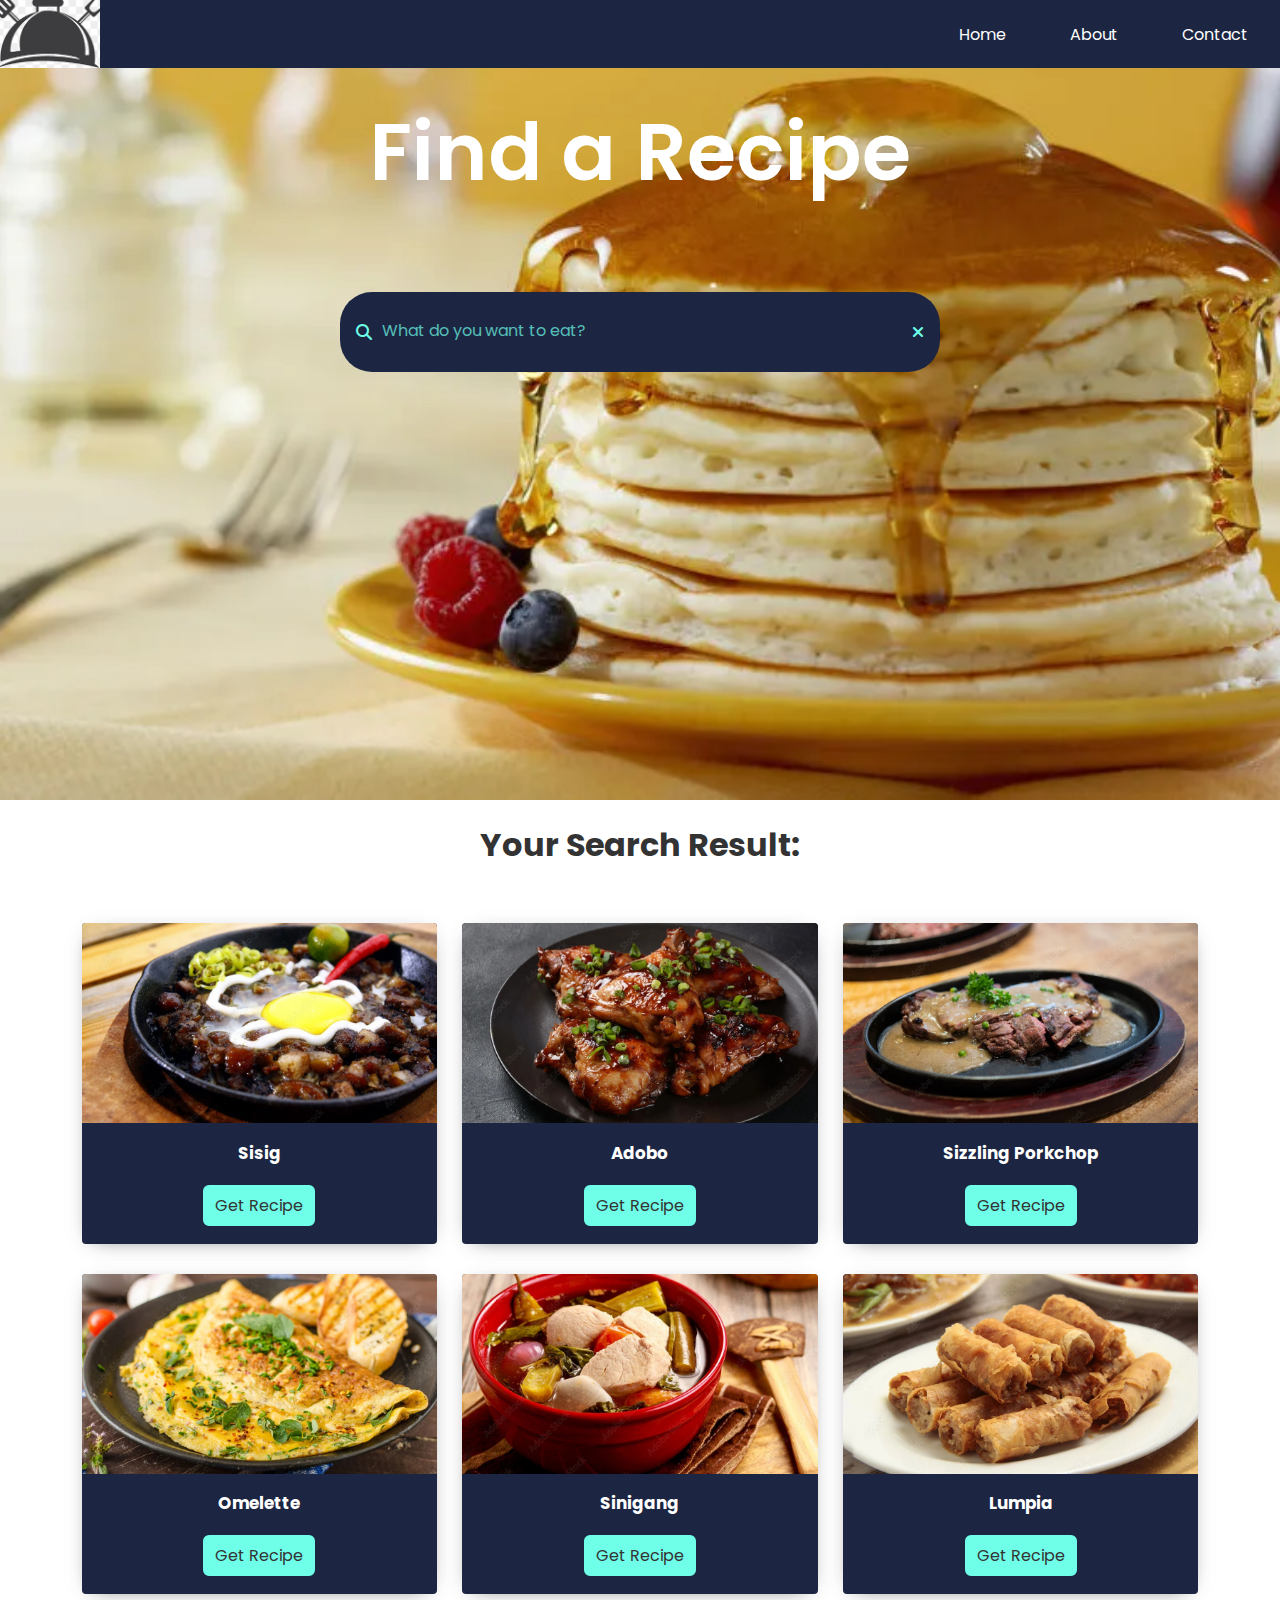
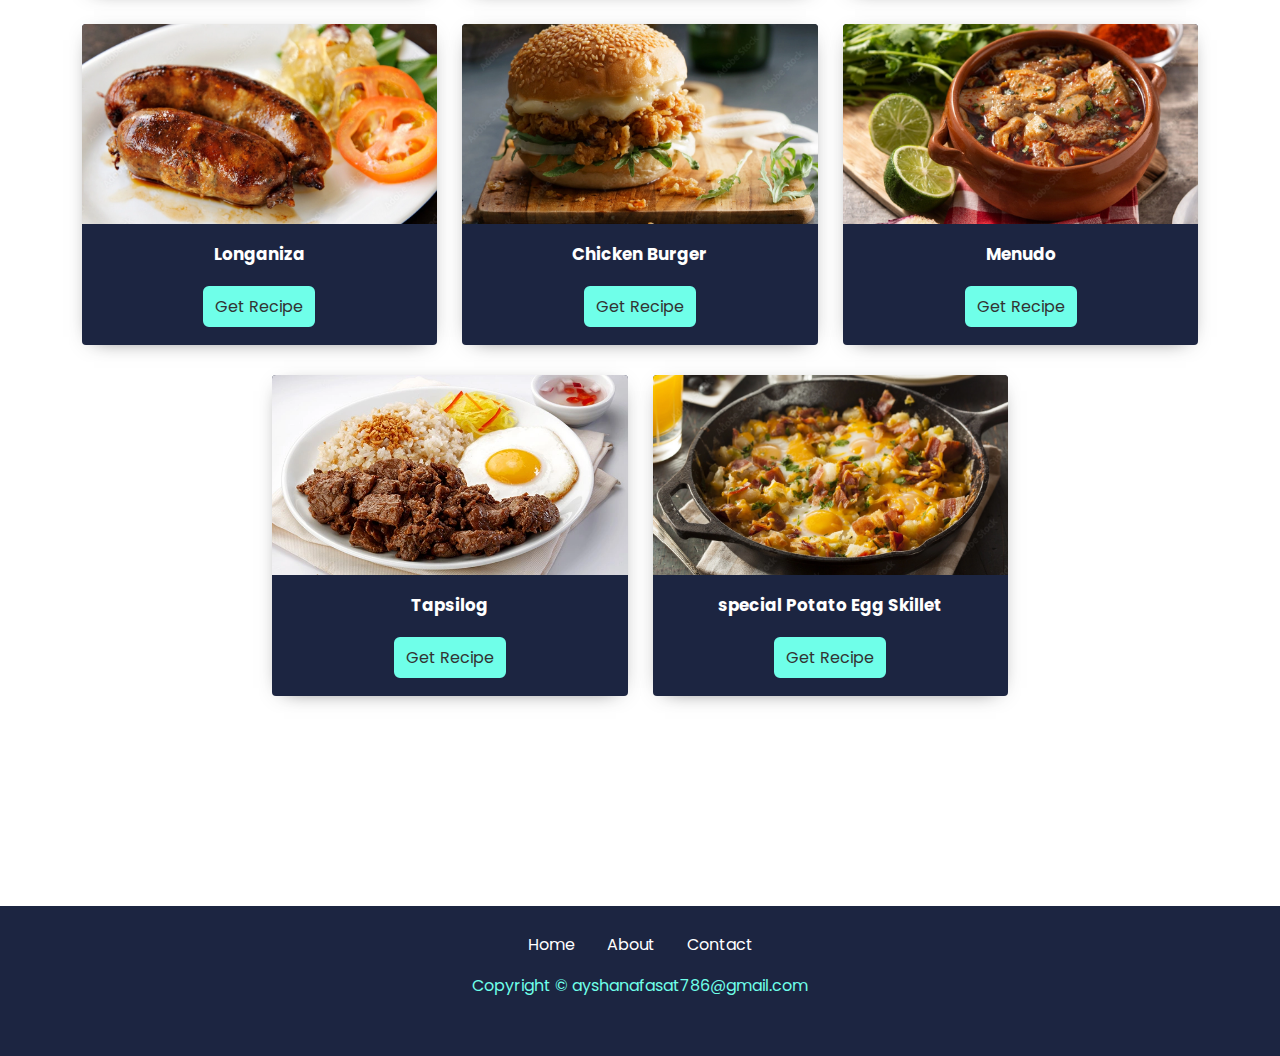
<file: index.html>
<!DOCTYPE html>
<html lang="en">
<head>
    <meta charset="UTF-8">
    <meta http-equiv="X-UA-Compatible" content="IE=edge">
    <meta name="viewport" content="width=device-width, initial-scale=1.0">
    <link rel="shortcut icon" href="./img/RecipeLogo.jpeg" type="image/x-icon">
    <link rel="stylesheet" href="./assets/style.css">
    <link rel="stylesheet" href="https://cdnjs.cloudflare.com/ajax/libs/font-awesome/6.2.0/css/all.min.css">
    <title>Recipe Book</title>
</head>
<body>

    <!--- Navigation Bar -->
    <div class="header">
        <nav class="nav-bar">
            <img src="./img/logo3.1.png" class="brand-name">
            <a href="#" class="hamburger">
                <span class="bar"></span>
                <span class="bar"></span>
                <span class="bar"></span>
            </a>
            <div class="menu-bar">
                <ul>
                    <li><a href="index.html">Home</a></li>
                    <li><a href="about.html">About</a></li>
                    <li><a href="contact.html">Contact</a></li>
                </ul>
            </div>
        </nav>
        <!-- Search Bar -->
        <div class="title">Find a Recipe</div>
        <div class="search-wrapper">
            <div class="fa fa-search"></div>
            <input type="text" name=""  id="search" placeholder="What do you want to eat?" onkeyup="search()">
            <div class="fa fa-times" onclick="clearInput()" ></div>
        </div>
    </div>

    <!-- Search Results -->
        <div class="result">
            <h1>Your Search Result: </h1>
        </div>
        
        <!-- Main Content -->
        <div class="card-grid" >
            <div class="food-list" id="food-list">
                    <p id="none" style="display: none;">Sorry, the food you were looking for was not available.</p>
                    <div class="card card-shadow">
                        <div class="card-header card-image">
                            <img src="./img/Sisig.webp">
                        </div>
                        <div class="card-body" >
                        <h3> Sisig </h3>
                        </div>
                        <div class="card-footer">
                            <button class="btn" onclick="getRecipeDetails()">Get Recipe</button>
                        </div>
                    </div>
                    <div class="card card-shadow">
                        <div class="card-header card-image">
                            <img src="./img/Adobo.webp">
                        </div>
                        <div class="card-body" >
                        <h3> Adobo </h3>
                        </div>
                        <div class="card-footer">
                            <button class="btn" onclick="get2ndRecipe()">Get Recipe</button>
                        </div>
                    </div>
                    <div class="card card-shadow">
                        <div class="card-header card-image">
                            <img src="./img/Porkchop.webp">
                        </div>
                        <div class="card-body" >
                            <h3>Sizzling Porkchop</h3>
                        </div>
                        <div class="card-footer">
                            <button class="btn" onclick="get3rdRecipe()">Get Recipe</button>
                        </div>
                    </div>
                    <div class="card card-shadow">
                        <div class="card-header card-image">
                            <img src="./img/Omelette.webp">
                        </div>
                        <div class="card-body" >
                            <h3>Omelette</h3>
                        </div>
                        <div class="card-footer">
                            <button class="btn" onclick="get4thRecipe()">Get Recipe</button>
                        </div>
                    </div>
                    <div class="card card-shadow">
                        <div class="card-header card-image">
                            <img src="./img/Sinigang.webp">
                        </div>
                        <div class="card-body" >
                        <h3> Sinigang </h3>
                        </div>
                        <div class="card-footer">
                            <button class="btn" onclick="get5thRecipe()">Get Recipe</button>
                        </div>
                    </div>
                    <div class="card card-shadow">
                        <div class="card-header card-image">
                            <img src="./img/Lumpia.webp">
                        </div>
                        <div class="card-body" >
                        <h3> Lumpia</h3>
                        </div>
                        <div class="card-footer">
                            <button class="btn" onclick="get6thRecipe()">Get Recipe</button>
                        </div>
                    </div>
                    <div class="card card-shadow">
                        <div class="card-header card-image">
                            <img src="./img/Longanisa.webp">
                        </div>
                        <div class="card-body" >
                        <h3> Longaniza</h3>
                        </div>
                        <div class="card-footer">
                            <button class="btn" onclick="get7thRecipe()">Get Recipe</button>
                        </div>
                    </div>
                    <div class="card card-shadow">
                        <div class="card-header card-image">
                            <img src="./img/Burger.webp">
                        </div>
                        <div class="card-body" >
                        <h3>Chicken Burger</h3>
                        </div>
                        <div class="card-footer">
                            <button class="btn" onclick="get8thRecipe()">Get Recipe</button>
                        </div>
                    </div>
                    <div class="card card-shadow">
                        <div class="card-header card-image">
                            <img src="./img/Menudo.webp">
                        </div>
                        <div class="card-body" >
                        <h3>Menudo</h3>
                        </div>
                        <div class="card-footer">
                            <button class="btn" onclick="get9thRecipe()">Get Recipe</button>
                        </div>
                    </div>
                    <div class="card card-shadow">
                        <div class="card-header card-image">
                            <img src="./img/Tapsilog.webp">
                        </div>
                        <div class="card-body" >
                        <h3>Tapsilog</h3>
                        </div>
                        <div class="card-footer">
                            <button class="btn" onclick="get10thRecipe()">Get Recipe</button>
                        </div>
                    </div>
                    <div class="card card-shadow">
                        <div class="card-header card-image">
                            <img src="./img/Potato-Breakfast-Skillet.webp">
                        </div>
                        <div class="card-body" >
                        <h3> special Potato Egg Skillet</h3>
                        </div>
                        <div class="card-footer">
                            <button class="btn" onclick="get11thRecipe()">Get Recipe</button>
                        </div>
                    </div>
            </div> 

            <!--Ending of Main Content-->

            <!--Recipe Details-->
            <div class = "meal-detail" id="meal-detail">
                <!-- recipe close btn -->
                <button type = "button" class = "btn recipe-close-btn" id = "recipe-close-btn" onclick="closeBtn()">
                    <i class ="fas fa-times"></i>
                </button>

                <!-- recipe details -->
                <div class="meal-content">
                    <h2 class="meal-name">Sisig</h2>
                    <div class="meal-about">
                        <h3 class="meal-title-about">About Meal</h3>
                        <p class="meal-descript-about">Sisig is a Filipino dish made from parts of a pig's face and belly, and chicken liver which is usually seasoned with calamansi, onions, and chili peppers. It originates from the Pampanga region in Luzon. Sisig is a staple of Kapampangan cuisine. </p>
                    </div>
                    <div class = "meal-instruct">
                        <h3>Ingridients:</h3>
                        <p><br>1 lb. pig ears
                            <br>1 1/2 lb pork belly
                            <br>1 piece onion minced
                            <br>3 tablespoons soy sauce
                            <br>1/4 teaspoon ground black pepper
                            <br>1 knob ginger minced (optional)
                            <br>3 tablespoons chili flakes
                            <br>1/2 teaspoon garlic powder
                            <br>1 piece lemon or 3 to 5 pieces calamansi
                            <br>½ cup butter or margarine
                            <br>¼ lb chicken liver
                            <br>6 cups water
                            <br> 3 tablespoons mayonnaise
                            <br>1/2 teaspoon salt
                            <br> 1 piece egg (optional)
                        </p>
                        <h3>Instruction:</h3>
                        <p><br>Pour the water in a pan and bring to a boil Add salt and pepper.
                            <br>Put-in the pig’s ears and pork belly then simmer for 40 minutes to 1 hour (or until tender).
                            <br>Remove the boiled ingredients from the pot then drain excess water
                            <br>Grill the boiled pig ears and pork belly until done
                            <br>Chop the pig ears and pork belly into fine pieces
                            <br>In a wide pan, melt the butter or margarine. Add the onions. Cook until onions are soft.
                            <br>Put-in the ginger and cook for 2 minutes
                            <br>Add the chicken liver. Crush the chicken liver while cooking it in the pan.
                            <br>Add the chopped pig ears and pork belly. Cook for 10 to 12 minutes
                            <br>Put-in the soy sauce, garlic powder, and chili. Mix well
                            <br>Add salt and pepper to taste
                            <br>Put-in the mayonnaise and mix with the other ingredients
                            <br>Transfer to a serving plate. Top with chopped green onions and raw egg.
                            <br>Serve hot. Share and Enjoy (add the lemon or calamansi before eating)</p>
                
                    </div>
                    <div class = "meal-img">
                        <img src = "./img/Sisig.webp" alt = "">
                      </div>
                      <div class = "meal-link">
                        <a href="https://tinyurl.com/mryx6ezu" class="meal-link-btn">Watch Video</a>
                    </div>
                </div>
            </div>
            <div class = "second-meal-detail" id="second-meal-detail">
                <!-- recipe close btn -->
                <button type = "button" class = "btn recipe-close-btn" id = "recipe-close-btn" onclick="closeBtn()">
                    <i class ="fas fa-times"></i>
                </button>

                <!-- recipe details -->
                <div class="meal-content">
                    <h2 class="meal-name">Adobo</h2>
                    <div class="meal-about">
                        <h3 class="meal-title-about">About Meal</h3>
                        <p class="meal-descript-about">Philippine adobo is a popular Filipino dish and cooking process in Philippine cuisine that involves meat, seafood, or vegetables marinated in vinegar, soy sauce, garlic, bay leaves, and black peppercorns, which is browned in oil, and simmered in the marinade. </p>
                    </div>
                    <div class = "meal-instruct">
                        <h3>Ingridients:</h3>
                        <p><br>2 lbs pork belly
                            <br>2 tablespoons garlic minced or crushed
                            <br>5 dried bay leaves
                            <br>4 tablespoons vinegar
                            <br>1/2 cup soy sauce
                            <br>1 tablespoon peppercorn
                            <br>2 cups water
                            <br>Salt to taste
                        </p>
                        <h3>Instruction:</h3>
                        <p><br>1. Combine the pork belly, soy sauce, and garlic then marinade for at least 1 hour
                            <br>2. Heat the pot and put-in the marinated pork belly then cook for a few minutes
                            <br>3. Pour remaining marinade including garlic.
                            <br>4. Add water, whole pepper corn, and dried bay leaves then bring to a boil. Simmer for 40 minutes to 1 hour
                            <br>5. Put-in the vinegar and simmer for 12 to 15 minutes
                            <br>6. Add salt to taste
                            <br>7. Serve hot. Share and enjoy!
                            </p>
                
                    </div>
                    <div class = "meal-img">
                        <img src = "./img/Adobo.webp" alt = "">
                      </div>
                      <div class = "meal-link">
                        <a href="https://tinyurl.com/23pr9c5j" class="meal-link-btn" >Watch Video</a>
                    </div>
                </div>
            </div>  
            <div class = "third-meal-detail" id="third-meal-detail">
                <!-- recipe close btn -->
                <button type = "button" class = "btn recipe-close-btn" id = "recipe-close-btn" onclick="closeBtn()">
                    <i class ="fas fa-times"></i>
                </button>

                <!-- recipe details -->
                <div class="meal-content">
                    <h2 class="meal-name">Sizzling Porkchop</h2>
                    <div class="meal-about">
                        <h3 class="meal-title-about">About Meal</h3>
                        <p class="meal-descript-about">Sizzling Pork Chop tastes excellent and is simple to make. The sizzling effect adds to the pleasure of this dish. Aside from the pork chop, this dish requires mixed veggies, yellow rice, and gravy. I used fresh frozen mixed vegetables for the vegetables. 
                        </p>
                    </div>
                    <div class = "meal-instruct">
                        <h3>Ingridients:</h3>
                        <p><br>1 piece 8 oz pork loin chop
                            <br>1 cup beef broth
                            <br>1/4 teaspoon salt
                            <br>1/4 teaspoon ground black pepper
                            <br>1/4 teaspoon garlic powder
                            <br>3/4 cup mixed vegetables cooked
                            <br>3 tablespoons all-purpose flour
                            <br>4 tablespoons butter
                            <br>1 cup yellow rice
                        </p>
                        <h3>Instruction:</h3>
                        <p><br>1. Rub salt, ground black pepper, and garlic powder on the pork tenderloin chop. Let it stay for at least 30 minutes.
                            2. Make the gravy by melting 1 tablespoon butter in a saucepan. When the butter melts, gradually add the flour and whisk until the color turns light brown. Pour-in the beef broth and stir. Add salt and pepper according to taste. Continue cooking until the texture becomes thick. Set aside.
                            3. Heat a skillet of frying pan then put-in 2 tablespoons of butter and let melt.
                            4. Pan-fry the pork loin chop in medium heat until the color of each side turns light brown (approximately 7 to 8 minutes per side). Set aside.
                            5. Heat a sizzling plate or fajita plate then put-in 1 tablespoon butter.
                            6. Distribute the butter around the plate then arrange rice, mixed vegetables, and pork loin chop.
                            7. Pour gravy over the pork loin chop then turn-off heat.
                            8. Serve. Share and enjoy!
                            </p>
                
                    </div>
                    <div class = "meal-img">
                        <img src = "./img/Porkchop.webp" alt = "">
                      </div>
                      <div class = "meal-link">
                        <a href="https://tinyurl.com/yckbt76x" class="meal-link-btn" >Watch Video</a>
                    </div>
                </div>
            </div>  
            <div class = "four-meal-detail" id="four-meal-detail">
                <!-- recipe close btn -->
                <button type = "button" class = "btn recipe-close-btn" id = "recipe-close-btn" onclick="closeBtn()">
                    <i class ="fas fa-times"></i>
                </button>

                <!-- recipe details -->
                <div class="meal-content">
                    <h2 class="meal-name">Omelette</h2>
                    <div class="meal-about">
                        <h3 class="meal-title-about">About Meal</h3>
                        <p class="meal-descript-about">In cuisine, an omelette is a dish made from beaten eggs, fried with butter or oil in a frying pan. It is quite common for the omelette to be folded around fillings such as chives, vegetables, mushrooms, meat, cheese, onions or some combination of the above. 
                        </p>
                    </div>
                    <div class = "meal-instruct">
                        <h3>Ingridients:</h3>
                        <p><br>3 eggs, beaten
                            <br>1 tsp sunflower oil
                            <br>1 tsp butter
                        </p>
                        <h3>Instruction:</h3>
                        <p><br>1. Beat the eggs: Use two or three eggs per omelette, depending on how hungry you are. Beat the eggs lightly with a fork.
                            2. Melt the butter: Use an 8-inch nonstick skillet for a 2-egg omelette, a 9-inch skillet for 3 eggs. Melt the butter over medium-low heat, and keep the temperature low and slow when cooking the eggs so the bottom doesn’t get too brown or overcooked.
                            3. Add the eggs: Let the eggs sit for a minute, then use a heatproof silicone spatula to gently lift the cooked eggs from the edges of the pan. Tilt the pan to allow the uncooked eggs to flow to the edge of the pan.
                            4. Fill the omelette: Add the filling—but don’t overstuff the omelette—when the eggs begin to set. Cook for a few more seconds
                            5. Fold and serve: Fold the omelette in half. Slide it onto a plate with the help of a silicone spatula.
                        </p>
                
                    </div>
                    <div class = "meal-img">
                        <img src = "./img/Omelette.webp" alt = "">
                      </div>
                      <div class = "meal-link">
                        <a href="https://tinyurl.com/bde4yd4u" class="meal-link-btn" >Watch Video</a>
                    </div>
                </div>
            </div>  
            <div class = "five-meal-detail" id="five-meal-detail">
                <!-- recipe close btn -->
                <button type = "button" class = "btn recipe-close-btn" id = "recipe-close-btn" onclick="closeBtn()">
                    <i class ="fas fa-times"></i>
                </button>

                <!-- recipe details -->
                <div class="meal-content">
                    <h2 class="meal-name">Sinigang</h2>
                    <div class="meal-about">
                        <h3 class="meal-title-about">About Meal</h3>
                        <p class="meal-descript-about">Sinigang is a Filipino soup or stew characterized by its sour and savory taste. It is most often associated with tamarind, although it can use other sour fruits and leaves as the souring agent. It is one of the more popular dishes in Filipino cuisine.
                        </p>
                    </div>
                    <div class = "meal-instruct">
                        <h3>Ingridients:</h3>
                        <p><br>2 lbs pork belly or buto-buto
                            <br>1 bunch spinach or kang-kong
                            <br>3 tablespoons fish sauce
                            <br>12 pieces string beans sitaw, cut in 2 inch length
                            <br>2 pieces tomato quartered
                            <br>3 pieces chili or banana pepper
                            <br>1 tablespoons cooking oil
                            <br>2 quarts water
                            <br>1 piece onion sliced
                            <br>2 pieces taro gabi, quartered
                            <br>1 pack sinigang mix good for 2 liters water
                        </p>
                        <h3>Instruction:</h3>
                        <p><br>1. Heat the pot and put-in the cooking oil
                            <br>2. Sauté the onion until its layers separate from each other
                            <br>3.Add the pork belly and cook until outer part turns light brown
                            <br>4. Put-in the fish sauce and mix with the ingredients
                            <br>5. Pour the water and bring to a boil
                            <br>6. Add the taro and tomatoes then simmer for 40 minutes or until pork is tender
                            <br>7. Put-in the sinigang mix and chili
                            <br>8. Add the string beans (and other vegetables if there are any) and simmer for 5 to 8 minutes
                            <br>9. Put-in the spinach, turn off the heat, and cover the pot. Let the spinach cook using the remaining heat in the pot.
                            <br>10. Serve hot. Share and enjoy!
                        </p>
                
                    </div>
                    <div class = "meal-img">
                        <img src = "./img/Sinigang.webp" alt = "">
                      </div>
                      <div class = "meal-link">
                        <a href="https://tinyurl.com/ywbcrx4f" class="meal-link-btn" >Watch Video</a>
                    </div>
                </div>
            </div> 
            <div class = "six-meal-detail" id="six-meal-detail">
                <!-- recipe close btn -->
                <button type = "button" class = "btn recipe-close-btn" id = "recipe-close-btn" onclick="closeBtn()">
                    <i class ="fas fa-times"></i>
                </button>

                <!-- recipe details -->
                <div class="meal-content">
                    <h2 class="meal-name">Lumpia</h2>
                    <div class="meal-about">
                        <h3 class="meal-title-about">About Meal</h3>
                        <p class="meal-descript-about">Different spring rolls known as "lumpia" are popular in the Philippines and Indonesia. Lumpia are formed of a thin pastry skin, also known as a "lumpia wrapper," that encloses either savory or sweet fillings. It may be either fresh or deep-fried and is frequently served as an appetizer or snack.
                        </p>
                    </div>
                    <div class = "meal-instruct">
                        <h3>Ingridients:</h3>
                        <p><br>50 pieces lumpia wrapper (Up to you how many pieces)
                            <br>3 cups cooking oil
                            <br>1 1/2 lbs ground pork
                            <br>2 pieces onion minced
                            <br>2 pieces carrots minced
                            <br>1 1/2 teaspoons garlic powder
                            <br>1/2 teaspoon ground black pepper
                            <br>1/2 cup parsley chopped
                            <br>1 1/2 teaspoons salt
                            <br>1 tablespoon sesame oil
                            <br>2 eggs
                        </p>
                        <h3>Instruction:</h3>
                        <p><br>1. Combine all filling ingredients in a bowl. Mix well.
                            <br>2. Scoop around 1 to 1 1/2 tablespoons of filling and place over a piece of lumpia wrapper. Spread the filling and then fold both sides of the wrapper. Fold the bottom. Brush beaten egg mixture on the top end of the wrapper. Roll-up until completely wrapped. Perform the same step until all mixture are consumed.
                            <br>3. Heat oil in a cooking pot. Deep fry lumpia in medium heat until it floats.
                            <br>4. Remove from the pot. Let excess oil drip. Serve. Share and enjoy
                        </p>
                
                    </div>
                    <div class = "meal-img">
                        <img src = "./img/Lumpia.webp" alt = "">
                      </div>
                      <div class = "meal-link">
                        <a href="https://tinyurl.com/2yp63vne" class="meal-link-btn" >Watch Video</a>
                    </div>
                </div>
            </div> 
            <div class = "seven-meal-detail" id="seven-meal-detail">
                <!-- recipe close btn -->
                <button type = "button" class = "btn recipe-close-btn" id = "recipe-close-btn" onclick="closeBtn()">
                    <i class ="fas fa-times"></i>
                </button>

                <!-- recipe details -->
                <div class="meal-content">
                    <h2 class="meal-name">Longaniza</h2>
                    <div class="meal-about">
                        <h3 class="meal-title-about">About Meal</h3>
                        <p class="meal-descript-about">A chorizo-like Spanish sausage known as longaniza is also closely related to the Portuguese linguiça. Its distinctive qualities are viewed differently in each locale.
                        </p>
                    </div>
                    <div class = "meal-instruct">
                        <h3>Ingridients:</h3>
                        <p><br>1 ¾ lbs. ground pork
                            <br>9 tablespoons dark brown sugar
                            <br>1 tablespoon smoked paprika
                            <br>3 tablespoons vegetable oil
                            <br>1 ¼ tablespoons coarse salt
                            <br>1 teaspoon ground black pepper
                            <br>2 head garlic
                        </p>
                        <h3>Instruction:</h3>
                        <p><br>1. Peel the skin off the garlic cloves. Crush thoroughly using mortar and pestle. Mince the crushed garlic. Set aside.
                            <br>2. In a large mixing bowl, combine ground pork along with all of the ingredients. Mix well.
                            <br>3. Cover the bowl. Refrigerate for 2 hours.
                            <br>4. Shape the longganisa by laying a sheet of wax paper on a flat surface. Scoop around 3 tablespoons of mixture and put over the wax paper. Fold the wax paper from top to down until the mixture covered. Hold the edge of the paper with your fingers and then slide the card towards the mixture. Push a bit more until a sausage shape is formed. Do this step until the entire mixture is consumed.
                            <br>5. Refrigerate overnight.
                            <br>6. Cook and serve for breakfast. Share and enjoy!
                        </p>
                
                    </div>
                    <div class = "meal-img">
                        <img src = "./img/Longanisa.webp" alt = "">
                      </div>
                      <div class = "meal-link">
                        <a href="https://tinyurl.com/uxpfxkb4" class="meal-link-btn" >Watch Video</a>
                    </div>
                </div>
            </div> 
            <div class = "eight-meal-detail" id="eight-meal-detail">
                <!-- recipe close btn -->
                <button type = "button" class = "btn recipe-close-btn" id = "recipe-close-btn" onclick="closeBtn()">
                    <i class ="fas fa-times"></i>
                </button>

                <!-- recipe details -->
                <div class="meal-content">
                    <h2 class="meal-name">Chicken Burger</h2>
                    <div class="meal-about">
                        <h3 class="meal-title-about">About Meal</h3>
                        <p class="meal-descript-about">Prepare the buns! For the ideal stuffing for juicy burgers, coat or marinate chicken thighs and breast. Dig it after adding toppings like slaw and sauce along with your selected side dishes.
                        </p>
                    </div>
                    <div class = "meal-instruct">
                        <h3>Ingridients:</h3>
                        <p><br>3 boneless chicken breasts (around half a kg)
                            <br>1 tspn of pepper
                            <br>1 tspn of salt
                            <br>2 tblspns of worcestershire sauce
                            <br>1 tspn of Mustard powder or all spice powder
                            <br>2 tblspns of Flour
                            <br>1 Egg
                            <br>1 1/2 cups of Breadcrumbs
                            <br>Soft seeded burger buns
                            <br>Mayonnaise or KFC Zinger Sauce
                        </p>
                        <h3>Instruction:</h3>
                        <p><br>1. If your chicken breasts are too big, slice them before cooking. Then, marinade the chicken breasts in the Worcestershire sauce, pepper, salt, mustard, or all-spice powder. Leave the chicken for at least four hours or over night.
                            <br>2. An egg and two tablespoons of water should be beaten together to make the batter, which should then be set aside.
                            <br>3. Chicken breasts that have been marinated should be heavily dusted in flour. They should be well coated after being dipped in both the egg and the breadcrumbs.
                            <br>4. The coated chicken breasts should be deep-fried in heated oil over a medium-high heat until they are crisp and golden brown.
                            <br>5. The finished burger should be stacked with the lettuce on top, followed by the chicken, and then the mayonnaise or KFC zinger sauce. The buns should be cut in half and lightly toasted. If you'd like a cheesy kick, add some sliced American cheese.
                        </p>
                
                    </div>
                    <div class = "meal-img">
                        <img src = "./img/Burger.webp" alt = "">
                      </div>
                      <div class = "meal-link">
                        <a href="https://tinyurl.com/td757uct" class="meal-link-btn" >Watch Video</a>
                    </div>
                </div>
            </div> 
            <div class = "nine-meal-detail" id="nine-meal-detail">
                <!-- recipe close btn -->
                <button type = "button" class = "btn recipe-close-btn" id = "recipe-close-btn" onclick="closeBtn()">
                    <i class ="fas fa-times"></i>
                </button>

                <!-- recipe details -->
                <div class="meal-content">
                    <h2 class="meal-name">Menudo</h2>
                    <div class="meal-about">
                        <h3 class="meal-title-about">About Meal</h3>
                        <p class="meal-descript-about">Popular pork dish in the Philippines is menudo. It is frequently served during events like fiestas. There are many ways to make menudo; some people add hotdog pieces, raisins, pickle bits, and even other seasonings to boost the umami flavors of this stew made of pork and tomatoes. There may be a unique variant in every house, town, or province!
                        </p>
                    </div>
                    <div class = "meal-instruct">
                        <h3>Ingridients:</h3>
                        <p><br>1/4 cup cooking oil
                            <br>2 pcs potatoes, medium sized, cut in cubes
                            <br>1 pc carrot, medium sized, cut in cubes
                            <br>6 cloves garlic, minced
                            <br>1 pc onion, minced
                            <br>250 grams pork kasim, cut into small cubes
                            <br>250 grams pork liempo, cut into small cubes
                            <br>250 grams pork liver, cut in small cubes
                            <br>1 (250 g) pack tomato sauce
                            <br>2 pcs Knorr Pork Broth Cube
                            <br>1 1/2 cups water
                            <br>1 tsp sugar
                            <br>ground black pepper to taste
                            <br>2 tbsp raisins
                            <br>1 cup cubed red and green bell pepper
                            <br>Optional: 2 bunches Bok-choi, sliced
                        </p>
                        <h3>Instruction:</h3>
                        <p><br>Let’s begin by sautéing the onion and garlic in hot oil until lightly browned.
                           <br>Add the pork kasim and liempo next and fry until slightly brown in color before adding the liver. Cook for 2 minutes.
                           <br>Drop in the Knorr Pork Broth Cubes and give this a nice stir to dissolve completely before adding the tomato sauce, water, sugar and black pepper. Mix this well.
                           <br>Now, gently place the potatoes and carrots in the pan. Continue to cook over low heat until meat and potatoes are cooked through and the sauce has thickened.
                           <br>Finally, add raisins and bell peppers and just allow to cook for 2 minutes longer. If you're adding Bok-Choi, add at this point. Here’s a dish that will bring the entire family together. Pork Menudo, just like home, is always close to your heart.
                        </p>
                
                    </div>
                    <div class = "meal-img">
                        <img src = "./img/Menudo.webp" alt = "">
                      </div>
                      <div class = "meal-link">
                        <a href="https://tinyurl.com/5f558f59" class="meal-link-btn" >Watch Video</a>
                    </div>
                </div>
            </div> 
            <div class = "ten-meal-detail" id="ten-meal-detail">
                <!-- recipe close btn -->
                <button type = "button" class = "btn recipe-close-btn" id = "recipe-close-btn" onclick="closeBtn()">
                    <i class ="fas fa-times"></i>
                </button>

                <!-- recipe details -->
                <div class="meal-content">
                    <h2 class="meal-name">Tapsilog</h2>
                    <div class="meal-about">
                        <h3 class="meal-title-about">About Meal</h3>
                        <p class="meal-descript-about">If there's one thing that could make a non-morning person scramble out of their bed before noon (your delivery rider calling you doesn't count, by the way), it's the intoxicating smell of sinangag (fried garlic rice), fried egg, and of course, tapa wafting through the air from the kitchen and into your room.
                        </p>
                    </div>
                    <div class = "meal-instruct">
                        <h3>Ingridients:</h3>
                        <p><br>1 lb. beef sirloin sliced thinly
                            <br>3 pieces eggs
                            <br>6 tablespoons cooking oil
                            <br><b>Tapa marinade</b>
                            <br>3 tablespoons Knorr Liquid Seasoning
                            <br>6 cloves crushed garlic
                            <br>¾ cups pineapple juice
                            <br>2 tablespoons brown sugar
                            <br>¼ teaspoon ground white pepper
                            <br><b>Sinangag</b>
                            <br>5 cups leftover rice
                            <br>1 teaspoon salt
                            <br>5 cloves garlic crushed
                        </p>
                        <h3>Instruction:</h3>
                        <p><br>1. Prepare the tapa by placing the beef in a large bowl. Combine with all the tapa marinade ingredients. Mix well and cover the bowl. Place inside the fridge and marinate overnight.
                            <br>2. Cook the garlic fried rice (sinangag na kanin) by heating 3 tablespoons cooking oil in a pan. Add crushed garlic. Cook until garlic turns light brown. Add the leftover rice. Stir-fry for 3 minutes.
                            <br>3. Season with salt. Continue to stir-fry for 3 to 5 minutes. Set aside.
                            <br>4. Start to cook the tapa. Heat a pan and pour the marinated beef into it, including the marinade. Add ¾ cups water. Let the mixture boil. Cover the pan and continue to cook until the liquid reduces to half. Add 3 tablespoons cooking oil into the mixture. Continue to cook until the liquid completely evaporates. Fry the beef tapa in remaining oil until medium brown. Set aside.
                            <br>5. Fry the egg by pouring 1 tablespoon oil on a pan. Crack a piece of egg and sprinkle enough salt on top. Cook for 30 seconds. Pour 2 tablespoons water on the side of the pan. Cover and let the water boil. Continue to cook until the egg yolks gets completely cooked by the steam.
                            <br>6. Arrange the beef tapa, sinangag, and fried egg on a large plate to form Tapsilog. Serve with vinegar as dipping sauce for tapa.
                        </p>
                
                    </div>
                    <div class = "meal-img">
                        <img src = "./img/Tapsilog.webp" alt = "">
                      </div>
                      <div class = "meal-link">
                        <a href="https://tinyurl.com/5xh9wjtw" class="meal-link-btn" >Watch Video</a>
                    </div>
                </div>
            </div> 
            <div class = "eleven-meal-detail" id="four-meal-detail">
                <!-- recipe close btn -->
                <button type = "button" class = "btn recipe-close-btn" id = "recipe-close-btn" onclick="closeBtn()">
                    <i class ="fas fa-times"></i>
                </button>

                <!-- recipe details -->
                <div class="meal-content">
                    <h2 class="meal-name">Potato Egg Skillet</h2>
                    <div class="meal-about">
                        <h3 class="meal-title-about">About Meal</h3>
                        <p class="meal-descript-about">In cuisine, an omelette is a dish made from beaten eggs, fried with butter or oil in a frying pan. It is quite common for the omelette to be folded around fillings such as chives, vegetables, mushrooms, meat, cheese, onions or some combination of the above. 
                        </p>
                    </div>
                    <div class = "meal-instruct">
                        <h3>Ingridients:</h3>
                        <p><br>8 strips raw bacon
                            <br>1 lbs Yukon gold potatoes, diced into bite sized pieces
                            <br>1 small yellow onion, diced
                            <br>½ red bell pepper, diced
                            <br>½ green bell pepper, diced
                            <br>3 cloves garlic, minced
                            <br>1 teaspoon cumin
                            <br>¼ teaspoon chili powder
                            <br>¼ teaspoon paprika
                            <br>½ teaspoon black pepper
                            <br>½ teaspoon coarse salt
                            <br>4 eggs
                            <br>¼ cup mozzarella cheese, grated
                            <br>¼ cup cheddar cheese, grated
                            <br>Extra virgin olive oil for extra drizzling
                            <br>Fresh cilantro roughly chopped, thinly sliced chives for garnish
                        </p>
                        <h3>Instruction:</h3>
                        <p><br>1. Preheat oven to 400˚F. Place strips of bacon in a large (at least 10 inch), oven safe skillet. Cook over medium low heat on both sides until cooked through but not yet crispy, about 10 minutes. Remove from heat to a paper towel lined plate and set aside, leaving the bacon grease in the pan. When the bacon is cool enough to handle, roughly dice.
                            <br>Increase the heat to medium high, add the potatoes, bell pepper, and onion and cook for 7- 8 minutes, stirring frequently, until starting to soften and can be pierced with a fork
                            <br>Add garlic, cumin, chili powder, paprika, black pepper, and salt. Cook for 1-2 minutes, until garlic is fragrant.
                            <br>Using a spoon, create 4 to 6 holes (depending on how many eggs you want) in the hash mixture for the eggs. Distribute the cheeses evenly into each hole, and then crack one egg into each hole.
                            <br>Place in the preheat oven and cook for 8-10 minutes, until egg white is set but the yolk is still runny.
                            <br>Remove from heat. Sprinkle with cooked bacon. Garnish with fresh ground black pepper, cilantro and chives.
                        </p>
                
                    </div>
                    <div class = "meal-img">
                        <img src = "./img/Potato-Breakfast-Skillet.webp " alt = "">
                      </div>
                      <div class = "meal-link">
                        <a href="https://tinyurl.com/yz55k3bv" class="meal-link-btn" >Watch Video</a>
                    </div>
                </div>
            </div> 
            
            
        </div>
            <!--Ending of Recipe Details-->

            <!--Footer-->
    <div class="footer">
       
            <div class="quick-bar">
                <a href="index.html">Home</a>
                <a href="about.html">About</a>
                <a href="contact.html">Contact</a>
            </div>
        <p>Copyright &copy; ayshanafasat786@gmail.com</p>  
    </div>

    <!--Ending of Footer-->

<!--Script for Javascript-->
<script src="./assets/index.js"></script>
</body>
</html>
</file>
<file: assets/style.css>
@import url('https://fonts.googleapis.com/css2?family=Poppins:wght@200;300;400;500;600;700;800;900&display=swap');
@import url('https://fonts.googleapis.com/css2?family=Lobster&display=swap');

html{
  height: 100%;
}
body{
    margin: 0;
    padding: 0;
    background-color: var(--color3);
    height: 100%;
    min-height: 100%;
}
:root{
  --color: #1C2541;
  --color2: #3A506B;
  --color3: #fff;
  --error: #FFFF00;
  --success: #28a745;
  --color4: #333;
  --bg: #6FFFE9;
  
}
*{  
    box-sizing: border-box;
    font-family: 'Poppins', sans-serif;
    color: var(--bg);
}
::-webkit-scrollbar{
  width: 10px;
}
::-webkit-scrollbar-track {
  box-shadow: inset 0 0 5px var(--color3); 
  border-radius: 10px;
}
::-webkit-scrollbar-thumb {
  background: var(--color); 
  border-radius: 10px;
}
::-webkit-scrollbar-thumb:hover {
  background: #9eb300; 
}
.header{
    width: 100%;
    height: 800px;
    background-image: url('../img/Food_BG.webp');
    background-size: cover;
    background-position: center;
}
.nav-bar{
    display: flex;
    justify-content: space-between;
    align-items: center;
    background-color:var(--color);
    color: var(--color3);
}

.brand-name{
    width: 100px;
    height: auto;
}
.menu-bar ul{
    margin: 0;
    padding: 0;
    display: flex;
}
.menu-bar li{
    list-style: none;
    margin: 0 1rem;
}
.menu-bar li a{
    text-decoration: none;
    color: var(--color3);
    padding: 1rem;
    display: block;
}
.menu-bar li:hover{
    background-color: var(--color2);
}
.hamburger{
    position: absolute;
    top: 2.4rem;
    right: 1rem;
    display: none;
    flex-direction: column;
    justify-content: space-between;
    width: 30px;
    height: 21px;
}

.hamburger .bar{
    height: 3px;
    width: 100%;
    background-color: var(--color3);
    border-radius: 10px;
    transition: 200ms transform ease-in;
}

.title{
  text-align: center;
  font-size: 5rem;
  padding-top: 1.5rem;
  font-weight: 600;
  color: var(--color3);
}

.search-wrapper{
  display: flex;
  align-items: center;
  justify-content: space-between;
  width: 600px;
  height: 5rem;
  background: var(--color);
  padding: 1rem;
  border-radius: 2rem;
  color: var(--color3);
  margin: 0 auto;
  margin-top: 5rem;
} 

#search{
  margin: 0 0.5rem 0 0.5rem;
  width: 100%;
  border: none;
  outline: none;
  background: var(--color);
  color: var(--color3);
}

#search::placeholder{
  color: var(--bg);
  font-size: 1rem;
  opacity: 0.7;
}
.fa:hover{
  color: var(--error);
}

.result{
  text-align: center;
}
.result h1{
  color: var(--color4);
}


#none{
  font-size: 2rem;
  font-weight: 600;
  color: #ff0505;
  text-align: center;
}
.card-grid, .food-list{
    display: flex;
    flex-wrap: wrap;
    gap: 20px 5px;
    padding-top: 1rem;
    justify-content: center;
    overflow: auto;
    min-height: 100%;
    padding-bottom: 100px;
    text-align: center;
  }
  
  .card {
    --padding: 1rem;
    background: var(--color);
    border: 1px solid #777;
    border-radius: .25rem;
    overflow: hidden;
    margin-left: 10px;
    margin-right: 10px;
    margin-bottom: 10px;
  }
  
  .card.card-shadow {
    border: none;
    box-shadow: 0 4px 21px -12px rgba(0, 0, 0, .79);
    max-width: 700px;
    max-height: 350px;
  }
  
  .card-header {
    font-size: 1.5rem;
    padding: var(--padding);
    padding-bottom: 0;
    margin-bottom: .5rem;
  }
  
  .card-header.card-image {
    padding: 0;
    overflow: hidden;
  }
    
  .card-header.card-image > img {
    display: block;
    width: 100%;
    max-height: 200px;
    aspect-ratio: 16 / 9;
    object-fit: cover;
    object-position: center;
    transition: 200ms transform ease-in-out;
  }
  
  .card:hover > .card-header.card-image > img {
    transform: scale(1.025);
  }
  
  .card-body {
    font-size: .9rem;
    text-align: center;
    padding: 0 var(--padding);
  }
  .card-body h3{
    color: var(--color3);
  }
  
  .card-footer {
    margin-top: 1rem;
    padding: var(--padding);
    padding-top: 0;
    text-align: center;
    color: var(--color4);
  }
  
  .btn {
    background: var(--bg);
    color: var(--color4);
    border: 2px solid var(--color);
    font-size: 1rem;
    padding: .5em .75em;
    border-radius: .50em;
    cursor: pointer;
    transition: all 300ms ease-in-out;
  }
  
  .btn:hover, .btn:focus {
    transform: translateY(-3px);
    background-color: transparent;
    border: 2px solid var(--bg);
    color: var(--color3);
  }

  .footer{
    background-color: var(--color);
    height: 150px;
    margin-top: auto;
    padding: 10px;
    color: var(--color3);
    clear: both;
  }
  .social-btn{
    position: sticky;
    display: flex;
    justify-content: center;
    flex-wrap: wrap;
    gap: 1rem;
    font-size: 2rem;
  }
  .social-btn a{
    color: rgb(255, 253, 253);
  }
  .quick-bar{
    display: flex;
    justify-content: center;
    flex-wrap: wrap;
    gap: 2rem;
    font-size: 1rem;
    padding-top:1rem ;
  }
  .quick-bar a{
    color: var(--color3);
    text-decoration: none;
  }
  .footer p{
    text-align:center;
    display: flex;
    justify-content: center;
    flex-wrap: wrap;
  }
  /* Meal Content */

  .meal-detail{
    position: fixed;
    top: 50%;
    left: 50%;
    transform: translate(-50%, -50%);
    -webkit-transform: translate(-50%, -50%);
    -moz-transform: translate(-50%, -50%);
    -ms-transform: translate(-50%, -50%);
    -o-transform: translate(-50%, -50%);
    background: var(--color);
    border-radius: 1rem;
    -webkit-border-radius: 1rem;
    -moz-border-radius: 1rem;
    -ms-border-radius: 1rem;
    -o-border-radius: 1rem;
    width: 90%;
    height: 90%;
    overflow-y: scroll;
    padding: 2rem 0;
    display: none;
  }

.meal-detail::-webkit-scrollbar{
    width: 10px;
}
.meal-detail::-webkit-scrollbar-thumb{
    background: var(--bg);
    border-radius: 2rem;
    -webkit-border-radius: 2rem;
    -moz-border-radius: 2rem;
    -ms-border-radius: 2rem;
    -o-border-radius: 2rem;
}


.second-meal-detail{
  position: fixed;
  top: 50%;
  left: 50%;
  transform: translate(-50%, -50%);
  -webkit-transform: translate(-50%, -50%);
  -moz-transform: translate(-50%, -50%);
  -ms-transform: translate(-50%, -50%);
  -o-transform: translate(-50%, -50%);
  background: var(--color);
  border-radius: 1rem;
  -webkit-border-radius: 1rem;
  -moz-border-radius: 1rem;
  -ms-border-radius: 1rem;
  -o-border-radius: 1rem;
  width: 90%;
  height: 90%;
  overflow-y: scroll;
  padding: 2rem 0;
  display: none;
}

.second-meal-detail::-webkit-scrollbar{
  width: 10px;
}
.second-meal-detail::-webkit-scrollbar-thumb{
  background: var(--bg);
  border-radius: 2rem;
  -webkit-border-radius: 2rem;
  -moz-border-radius: 2rem;
  -ms-border-radius: 2rem;
  -o-border-radius: 2rem;
}
.third-meal-detail{
  position: fixed;
  top: 50%;
  left: 50%;
  transform: translate(-50%, -50%);
  -webkit-transform: translate(-50%, -50%);
  -moz-transform: translate(-50%, -50%);
  -ms-transform: translate(-50%, -50%);
  -o-transform: translate(-50%, -50%);
  background: var(--color);
  border-radius: 1rem;
  -webkit-border-radius: 1rem;
  -moz-border-radius: 1rem;
  -ms-border-radius: 1rem;
  -o-border-radius: 1rem;
  width: 90%;
  height: 90%;
  overflow-y: scroll;
  padding: 2rem 0;
  display: none;
}

.third-meal-detail::-webkit-scrollbar{
  width: 10px;
}
.third-meal-detail::-webkit-scrollbar-thumb{
  background: var(--bg);
  border-radius: 2rem;
  -webkit-border-radius: 2rem;
  -moz-border-radius: 2rem;
  -ms-border-radius: 2rem;
  -o-border-radius: 2rem;
}

.four-meal-detail{
  position: fixed;
  top: 50%;
  left: 50%;
  transform: translate(-50%, -50%);
  -webkit-transform: translate(-50%, -50%);
  -moz-transform: translate(-50%, -50%);
  -ms-transform: translate(-50%, -50%);
  -o-transform: translate(-50%, -50%);
  background: var(--color);
  border-radius: 1rem;
  -webkit-border-radius: 1rem;
  -moz-border-radius: 1rem;
  -ms-border-radius: 1rem;
  -o-border-radius: 1rem;
  width: 90%;
  height: 90%;
  overflow-y: scroll;
  padding: 2rem 0;
  display: none;
}

.four-meal-detail::-webkit-scrollbar{
  width: 10px;
}
.four-meal-detail::-webkit-scrollbar-thumb{
  background: var(--bg);
  border-radius: 2rem;
  -webkit-border-radius: 2rem;
  -moz-border-radius: 2rem;
  -ms-border-radius: 2rem;
  -o-border-radius: 2rem;
}
.five-meal-detail{
  position: fixed;
  top: 50%;
  left: 50%;
  transform: translate(-50%, -50%);
  -webkit-transform: translate(-50%, -50%);
  -moz-transform: translate(-50%, -50%);
  -ms-transform: translate(-50%, -50%);
  -o-transform: translate(-50%, -50%);
  background: var(--color);
  border-radius: 1rem;
  -webkit-border-radius: 1rem;
  -moz-border-radius: 1rem;
  -ms-border-radius: 1rem;
  -o-border-radius: 1rem;
  width: 90%;
  height: 90%;
  overflow-y: scroll;
  padding: 2rem 0;
  display: none;
}

.five-meal-detail::-webkit-scrollbar{
  width: 10px;
}
.five-meal-detail::-webkit-scrollbar-thumb{
  background: var(--bg);
  border-radius: 2rem;
  -webkit-border-radius: 2rem;
  -moz-border-radius: 2rem;
  -ms-border-radius: 2rem;
  -o-border-radius: 2rem;
}
.six-meal-detail{
  position: fixed;
  top: 50%;
  left: 50%;
  transform: translate(-50%, -50%);
  -webkit-transform: translate(-50%, -50%);
  -moz-transform: translate(-50%, -50%);
  -ms-transform: translate(-50%, -50%);
  -o-transform: translate(-50%, -50%);
  background: var(--color);
  border-radius: 1rem;
  -webkit-border-radius: 1rem;
  -moz-border-radius: 1rem;
  -ms-border-radius: 1rem;
  -o-border-radius: 1rem;
  width: 90%;
  height: 90%;
  overflow-y: scroll;
  padding: 2rem 0;
  display: none;
}

.six-meal-detail::-webkit-scrollbar{
  width: 10px;
}
.six-meal-detail::-webkit-scrollbar-thumb{
  background: var(--bg);
  border-radius: 2rem;
  -webkit-border-radius: 2rem;
  -moz-border-radius: 2rem;
  -ms-border-radius: 2rem;
  -o-border-radius: 2rem;
}

.seven-meal-detail{
  position: fixed;
  top: 50%;
  left: 50%;
  transform: translate(-50%, -50%);
  -webkit-transform: translate(-50%, -50%);
  -moz-transform: translate(-50%, -50%);
  -ms-transform: translate(-50%, -50%);
  -o-transform: translate(-50%, -50%);
  background: var(--color);
  border-radius: 1rem;
  -webkit-border-radius: 1rem;
  -moz-border-radius: 1rem;
  -ms-border-radius: 1rem;
  -o-border-radius: 1rem;
  width: 90%;
  height: 90%;
  overflow-y: scroll;
  padding: 2rem 0;
  display: none;
}

.seven-meal-detail::-webkit-scrollbar{
  width: 10px;
}
.seven-meal-detail::-webkit-scrollbar-thumb{
  background: var(--bg);
  border-radius: 2rem;
  -webkit-border-radius: 2rem;
  -moz-border-radius: 2rem;
  -ms-border-radius: 2rem;
  -o-border-radius: 2rem;
}
.eight-meal-detail{
  position: fixed;
  top: 50%;
  left: 50%;
  transform: translate(-50%, -50%);
  -webkit-transform: translate(-50%, -50%);
  -moz-transform: translate(-50%, -50%);
  -ms-transform: translate(-50%, -50%);
  -o-transform: translate(-50%, -50%);
  background: var(--color);
  border-radius: 1rem;
  -webkit-border-radius: 1rem;
  -moz-border-radius: 1rem;
  -ms-border-radius: 1rem;
  -o-border-radius: 1rem;
  width: 90%;
  height: 90%;
  overflow-y: scroll;
  padding: 2rem 0;
  display: none;
}

.eight-meal-detail::-webkit-scrollbar{
  width: 10px;
}
.eight-meal-detail::-webkit-scrollbar-thumb{
  background: var(--bg);
  border-radius: 2rem;
  -webkit-border-radius: 2rem;
  -moz-border-radius: 2rem;
  -ms-border-radius: 2rem;
  -o-border-radius: 2rem;
}
.nine-meal-detail{
  position: fixed;
  top: 50%;
  left: 50%;
  transform: translate(-50%, -50%);
  -webkit-transform: translate(-50%, -50%);
  -moz-transform: translate(-50%, -50%);
  -ms-transform: translate(-50%, -50%);
  -o-transform: translate(-50%, -50%);
  background: var(--color);
  border-radius: 1rem;
  -webkit-border-radius: 1rem;
  -moz-border-radius: 1rem;
  -ms-border-radius: 1rem;
  -o-border-radius: 1rem;
  width: 90%;
  height: 90%;
  overflow-y: scroll;
  padding: 2rem 0;
  display: none;
}

.nine-meal-detail::-webkit-scrollbar{
  width: 10px;
}
.nine-meal-detail::-webkit-scrollbar-thumb{
  background: var(--bg);
  border-radius: 2rem;
  -webkit-border-radius: 2rem;
  -moz-border-radius: 2rem;
  -ms-border-radius: 2rem;
  -o-border-radius: 2rem;
}
.ten-meal-detail{
  position: fixed;
  top: 50%;
  left: 50%;
  transform: translate(-50%, -50%);
  -webkit-transform: translate(-50%, -50%);
  -moz-transform: translate(-50%, -50%);
  -ms-transform: translate(-50%, -50%);
  -o-transform: translate(-50%, -50%);
  background: var(--color);
  border-radius: 1rem;
  -webkit-border-radius: 1rem;
  -moz-border-radius: 1rem;
  -ms-border-radius: 1rem;
  -o-border-radius: 1rem;
  width: 90%;
  height: 90%;
  overflow-y: scroll;
  padding: 2rem 0;
  display: none;
}

.ten-meal-detail::-webkit-scrollbar{
  width: 10px;
}
.ten-meal-detail::-webkit-scrollbar-thumb{
  background: var(--bg);
  border-radius: 2rem;
  -webkit-border-radius: 2rem;
  -moz-border-radius: 2rem;
  -ms-border-radius: 2rem;
  -o-border-radius: 2rem;
}
.eleven-meal-detail{
  position: fixed;
  top: 50%;
  left: 50%;
  transform: translate(-50%, -50%);
  -webkit-transform: translate(-50%, -50%);
  -moz-transform: translate(-50%, -50%);
  -ms-transform: translate(-50%, -50%);
  -o-transform: translate(-50%, -50%);
  background: var(--color);
  border-radius: 1rem;
  -webkit-border-radius: 1rem;
  -moz-border-radius: 1rem;
  -ms-border-radius: 1rem;
  -o-border-radius: 1rem;
  width: 90%;
  height: 90%;
  overflow-y: scroll;
  padding: 2rem 0;
  display: none;
}

.eleven-meal-detail::-webkit-scrollbar{
  width: 10px;
}
.eleven-meal-detail::-webkit-scrollbar-thumb{
  background: var(--bg);
  border-radius: 2rem;
  -webkit-border-radius: 2rem;
  -moz-border-radius: 2rem;
  -ms-border-radius: 2rem;
  -o-border-radius: 2rem;
}


.meal-content{
  margin: 2rem;
}
.meal-content p:not(.meal-category){
  padding: 1rem 0;
}

.recipe-close-btn{
  position: absolute;
  right: 2rem;
  top: 2rem;
  font-size: 1.8rem;
  background: var(--color3);
  border: none;
  width: 35px;
  height: 35px;
  border-radius: 50%;
  -webkit-border-radius: 50%;
  -moz-border-radius: 50%;
  -ms-border-radius: 50%;
  -o-border-radius: 50%;
  display: flex;
  align-items: center;
  justify-content: center;
  opacity: 1;
}
.recipe-close-btn i{
  color: #1C2541;
}
.recipe-close-btn i:hover, .recipe-close-btn i:focus{
  color: var(--color3);
}
.meal-name{
  letter-spacing: 1px;
  padding-bottom: 1rem;
}
.meal-about{
  background: var(--bg);
  color: var(--color4);
  font-weight: 600;
  color: var(--tenne-tawny);
  display: inline-block;
  padding: 0.2rem 0.5rem;
  border-radius: 0.3rem;
  -webkit-border-radius: 0.3rem;
  -moz-border-radius: 0.3rem;
  -ms-border-radius: 0.3rem;
  -o-border-radius: 0.3rem;
}
.meal-about .meal-title-about,.meal-descript-about{
  color: var(--color4);
}
.meal-instruct{
  padding: 1rem 0;
}
.meal-img img{
    width: 200px;
    height: 200px;
    border-radius: 50%;
    -webkit-border-radius: 50%;
    -moz-border-radius: 50%;
    -ms-border-radius: 50%;
    -o-border-radius: 50%;
    margin: 0 auto;
    display: block;
}
.meal-link{
  margin: 1.4rem 0;
}
.meal-link .meal-link-btn{
  padding: 10px;
  border-radius: 0.3rem;
  background: var(--bg);
  color: var(--color);
  font-size: 1.3rem;
  font-weight: 700;
  transition: all 0.4s linear;
  -webkit-transition: all 0.4s linear;
  -moz-transition: all 0.4s linear;
  -ms-transition: all 0.4s linear;
  -o-transition: all 0.4s linear;
  cursor: pointer;
  text-decoration: none;
}
.meal-link:hover .meal-link-btn{
    transform: translateY(-3px);
    background-color: transparent;
    border: 2px solid var(--bg);
    color: var(--color3);
}
  /* About Page */
  
.about{
    display: flex;
    flex-wrap: wrap;
    gap: 20px 5px;
    justify-content: center;
    overflow: auto;
    min-height: 100%;
    padding-bottom: 100px;
  }

.about .header{
  background: url(/img/About_BG.webp);
  background-size: cover;
  background-position: center;
}

.wrapper{
  width: 100%;
  min-height: 100%;
}
.row{
  width: 100%;
  padding: 50px 100px;
}
.img-me{
  width: 35%;
  float: left;
}
.img-me  img{
  width: 100%;
  height: auto;
  margin: 2rem;
}
.about-content{
  width: 55%;
  float: right;
  margin-left: 50px;
}
.about-content h1{
  font-family: 'Lobster',cursive;
  font-size: 5.625rem;
  letter-spacing: 3px;
  margin-top: 1.5rem;
  color: var(--color);
}
.about-content h3{
  font-family: Poppins;
  font-size: 40px;
x  margin-top: 25px;
  color: var(--color);
}
.about-content p{
  font-size: 1.25rem;
  font-family: serif;
  margin-top: 10px;
  line-height: 1.5;
  color: var(--color);
}

/* Contact Page */
.contact-header{
    width: 100%;
    display: flex;
    flex-wrap: wrap;
    gap: 20px 5px;
    justify-content: center;
    overflow: auto;
    min-height: 100%;
    padding-bottom: 100px;
}
.contact-header .header{
  background: url(/img/About_BG.webp);
  background-size: cover;
  background-position: center;
}
.contact-wrapper{
  position: relative;
  width: 100%;
  padding: 40px 100px;
}
.contact-wrapper .contact-title{
  display: flex;
  justify-content: center;
  align-items: center;
  font-size: 2em;
}
.contact-wrapper .contact-title h1{
  color: var(--color);
  font-weight: 700;
  margin-bottom: 10px;
  font-family: 'Lobster',sans-serif;
}
.subtitle {
  display: flex;
  justify-content: center;
  align-items: center;
}
.subtitle p{
  color: var(--color4);
}
.box{
  position: relative;
  display: grid;
  grid-template-columns: 2fr 1fr;
  grid-template-rows: 5fr 4fr;
  grid-template-areas: "form info"
  "form map";
  grid-gap: 20px ;
  margin-top: 20px;
}
.form{
  grid-area: form;
}
.info{
  grid-area: info;
}
.map{
  grid-area: map;
}
.contact{
  padding: 40px;
  background: var(--color2);
  box-shadow: 0 8px 32px 0 rgba( 31, 38, 135, 0.37 );
  backdrop-filter: blur( 20px );
  -webkit-backdrop-filter: blur( 20px );
  border-radius: 10px;
}
.contact h3{
  color: var(--color3);
  font-weight: 700;
  font-size: 1.4em;
  margin-bottom: 10px; 
}

/* Form */
.fomBox{
  position: relative;
  width: 100%;
}
.formBox .row50{
  display: flex;
  gap: 20px;
  flex-wrap: wrap;
}
.inputBox{
  display: flex;
  flex-direction: column;
  margin-bottom: 10px;
  width: 50%;
}
.formBox .row100 .inputBox{
  width: 100%;
}

.inputBox label{
  color: var(--color3);
  margin-top: 10px;
  margin-bottom: 5px;
  font-weight: 500;
}
.inputBox input{
  color: var(--color4);
  padding: 10px;
  font-size: 1.1em;
  outline: none;
  border: 1px solid var(--color);
}
.inputBox textarea{
  color: var(--color4);
  padding: 10px;
  font-size: 1.1em;
  outline: none;
  border: 1px solid var(--color4);
  resize: none;
  min-height: 220px;
  margin-bottom: 10px;
}
.inputBox input[type="submit"]{
  background: var(--color);
  color: var(--color3);
  border: 2px solid var(--color);
  border-radius: .50em;
  font-size: 1.1em;
  max-width: 200px;
  font-weight: 500;
  cursor: pointer;
  padding: 14px 15px;
  transition: all 300ms ease-in-out;
}
#sendMessage:hover{
  transform: translateY(-3px);
  background-color: transparent;
  border: 2px solid var(--color);
  color: inherit;
}
.inputBox::placeholder{
  color: var(--color4);
}

.info{
  background:var(--color);
}
.info h3{
  color: var(--color3);
}
.info .infoBox div{
  display: flex;
  align-items: center;
  margin-bottom: 10px;
}
.info .infoBox div span{
  min-width: 40px;
  height: 40px;
  color: var(--color3);
  background: var(--color2);
  display: flex;
  align-items: center;
  justify-content: center;
  font-size: 1.5em;
  border-radius: 50%;
  margin-right: 15px;
}
.info .infoBox div p{
  color: var(--color3);
  font-size: 1.1em;
}
.info .infoBox div a{
  white-space: nowrap;
  text-overflow: ellipsis;
  overflow: hidden;
  color: var(--color3);
  text-decoration: none;
}
.socMed{
  margin-top: 40px;
  display: flex;
}
.socMed li{
  list-style: none;
  margin-right: 1rem;
}
.socMed li a{
  color: var(--color3);
  font-size: 2em;
}
.socMed li a:hover{
  color: var(--color2);
}
.map{
  padding: 0;
}

.map iframe{
  width: 100%;
  height: 100%;
}
.error{
  color: var(--error);
}
#success{
  color: var(--success);
}



@media (max-width: 991px) {
    .nav-bar {
        flex-direction: column;
        align-items: flex-start;
    }

    .hamburger {
        display: flex;
    }

    .menu-bar {
        display: none;
        width: 100%;
    }

    .menu-bar ul {
        width: 100%;
        flex-direction: column;
    }

    .menu-bar ul li {
        text-align: center;
    }

    .menu-bar ul li a {
        padding: .5rem 1rem;
    }

    .menu-bar.active {
        display: flex;
    }
    .header{
        width: inherit;
    }
    .search-wrapper{
        width: 400px;
    }
    .result{
      font-size: 1rem;
    }
    .img-me{
      width: 100%;
      float: none;
    }
    .img-me img{
      margin: 0;
    }
    .about-content{
      width: 100%;
      float: none;
      margin-left: 0;
    }
    .about-content h1{
      font-size: 3.75rem;
      letter-spacing: 2px;
      margin-top: 30px;
    }
    .about-content h3{
      font-size: 40px;
    }
    .about-content p{
      font-size: 1rem;
    }
    .contact-wrapper{
      padding: 20px ;
    }
    
    .box{
      grid-template-columns: 1fr;
      grid-template-rows: auto;
      grid-template-areas: 
      "form"
      "info"
      "map";
    }
    .map{
      min-height: 300px;
    }
    .formBox .row50{
      display: flex;
      gap: 0;
      flex-direction: column;
    }
    .inputBox
    {
      width: 100%;
    }
    .contact{
      padding: 30px;
    }
    .map{
      min-height: 300px;
      padding: 0;
    }
    
    
    
}

@media (max-width: 500px) {
    .header{
      height: 500px;
    }
    .title{
        font-size: 3rem;
        margin-top: 0.5rem;
    }
    .search-wrapper{
       width: 300px;
       height: 3.5rem;
       margin-top: 1rem;
    }
    .result{
      font-size: 0.8rem;
    }
    .footer{
      height: auto;
    }
    .row{
      padding: 0px 30px;
    }
    .img-me{
      width: 100%;
      float: none;
    }
    .img-me img{
      margin: 0;
    }
    .about-content{
      width: 100%;
      float: none;
    }
    .about-content h1{
      font-size: 3rem;
      letter-spacing: 2px;
      margin-top: 30px;
    }
    .about-content h3{
      font-size: 30px;
    }
    .about-content p{
      font-size: 1rem;
    }
    .form{
      display: block;
      margin-left: -12px;
      margin-right: auto;
      width: 85%;
    }
    .info{ 
      width: 85%;
      display: block;
      margin-left: -12px;
      margin-right: auto;
    }
    .inputBox{
      width: 100%;
    }
    .contact{
      padding: 30px;
    }
    .map{
      display: block;
      margin-left: auto;
      margin-right: 200px;
      min-height: 300px;
      width: 80%;
      padding: 0;
    }
    
   
}
</file>
